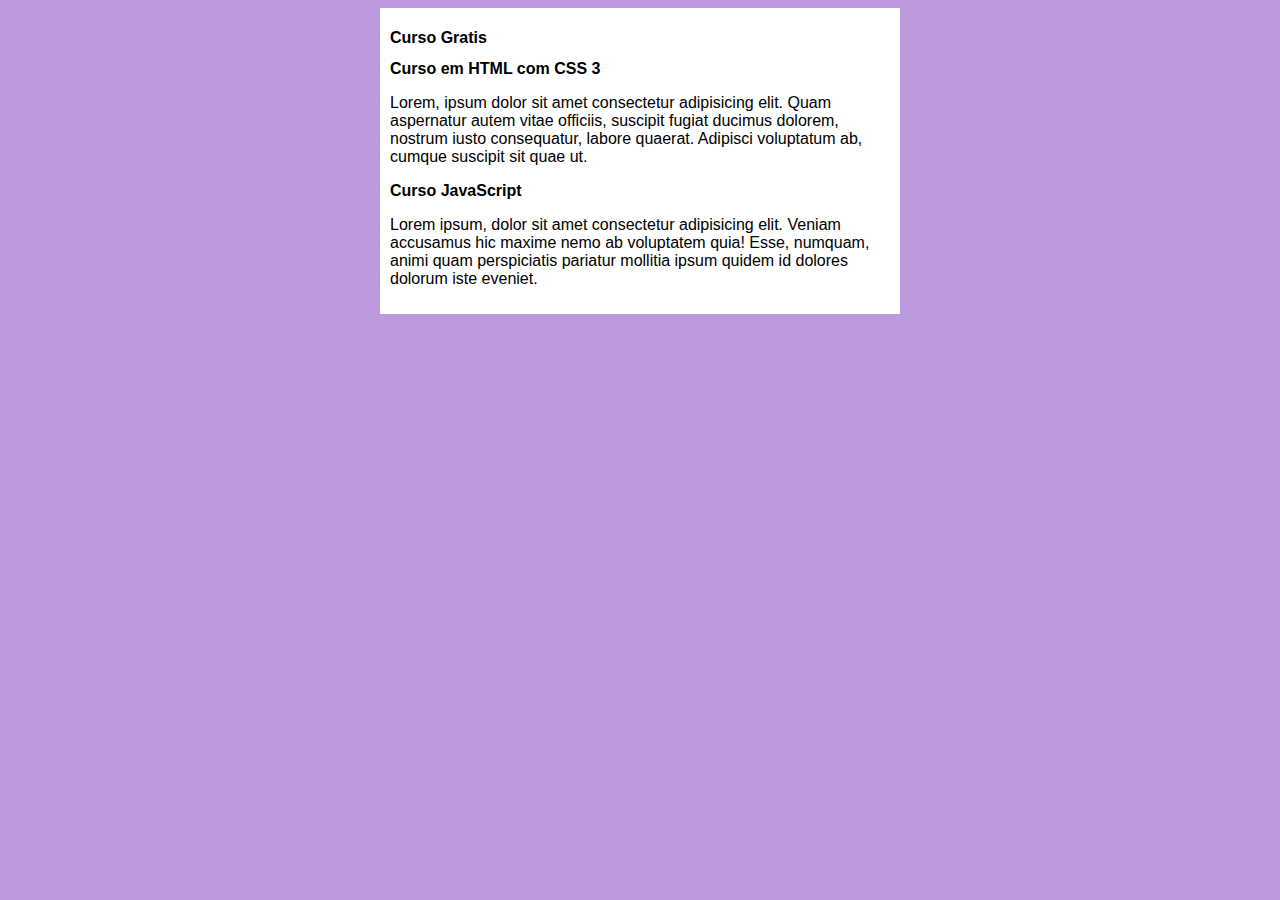
<file: MeusProjetos/HTML_CSS_JS/site-teste/index.html>
<!DOCTYPE html>
<html lang="pt-br">
<head>
    <meta charset="UTF-8">
    <meta name="viewport" content="width=device-width, initial-scale=1.0">
    <title>Curso em video</title>
    <link rel="stylesheet" href="estilos/style.css">
</head>
<body>
    <main>
        <header>
            <h1>Curso Gratis</h1>
        </header>
        <article>
            <h2>Curso em HTML com CSS 3</h2>
            <p>Lorem, ipsum dolor sit amet consectetur adipisicing elit. Quam aspernatur autem vitae officiis, suscipit fugiat ducimus dolorem, nostrum iusto consequatur, labore quaerat. Adipisci voluptatum ab, cumque suscipit sit quae ut. </p>
        </article>
        <article>
            <h2>Curso JavaScript</h2>
            <p>Lorem ipsum, dolor sit amet consectetur adipisicing elit. Veniam accusamus hic maxime nemo ab voluptatem quia! Esse, numquam, animi quam perspiciatis pariatur mollitia ipsum quidem id dolores dolorum iste eveniet.</p>

        </article>
    </main>
    
</body>
</html>
</file>
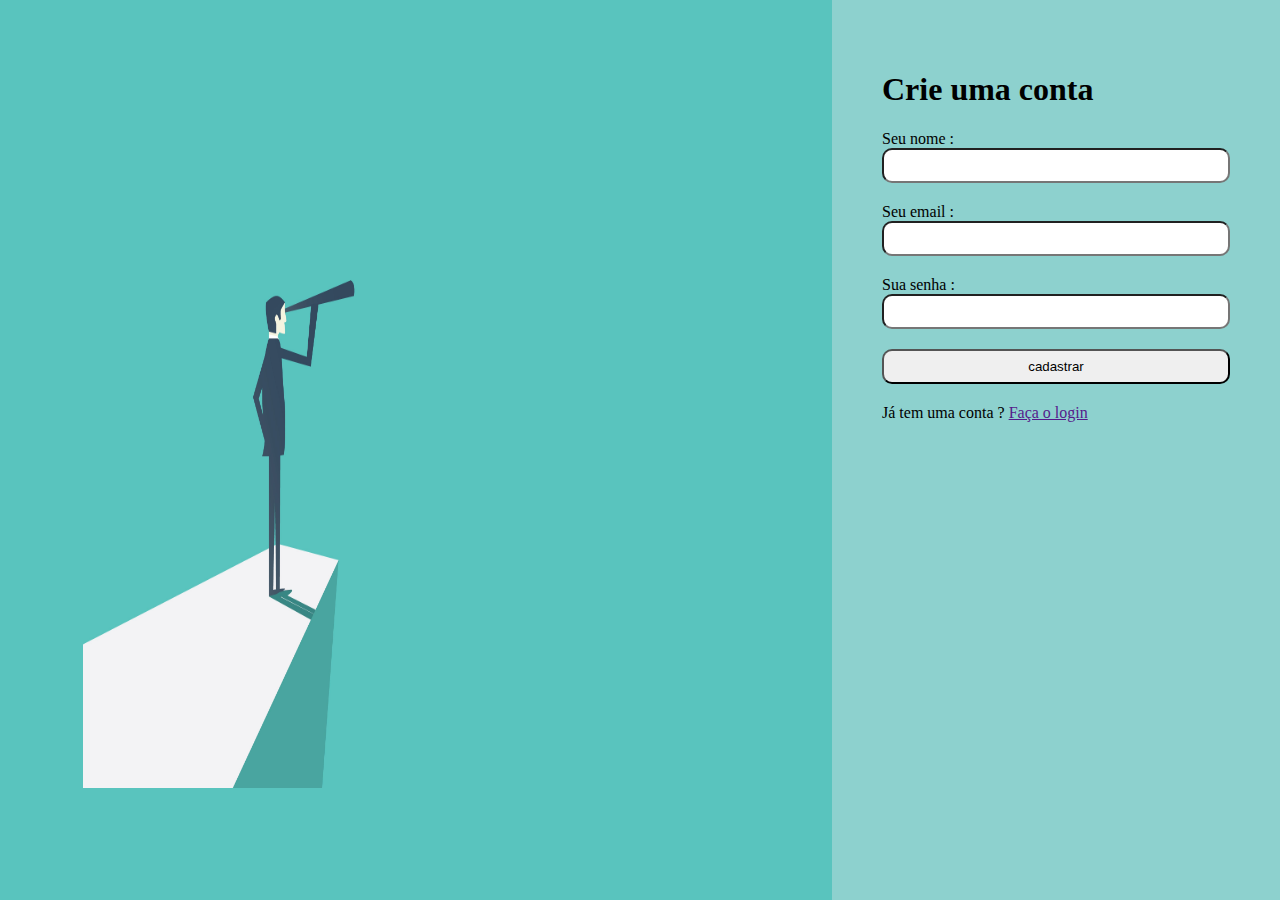
<file: MeusProjetos/HTML_CSS_JS/validador_formulario/index.html>
<!DOCTYPE html>
<html lang="pt-br">
<head>
    <meta charset="UTF-8">
    <meta name="viewport" content="width=device-width, initial-scale=1.0">
    <title>Validador de formulário</title>
    <link rel="stylesheet" href="style.css">
</head>
<body>
    <div class="tela">
        <div class="telaesquerda">
            <img src="./imagens/imgf.jpg" alt="">
        </div>
        <div class="teladireita">
            <h1>Crie uma conta</h1>
            <form action="/post" method="post" class="validar">
                <label for="">
                    Seu nome : 
                    <input type="text" name="nome" id="idnome" regras="obrigatorio|min=2"> <br>
                </label>
                <label for="">
                    Seu email : 
                    <input type="text" name="email" id="idemail" regras= "email" > <br>
                </label>

                <label for="">
                    Sua senha : 
                    <input type="password" name="senha" id="idsenha" regras="obrigatorio|min=4"> <br>
                </label>
                <label for="">
                    <input type="submit" value="cadastrar">
                </label>
            </form>
            <div>
                Já tem uma conta ? <a href="">Faça o login</a>
            </div>
        </div>
    </div>
    <script src="script.js"></script>
</body>
</html>
</file>
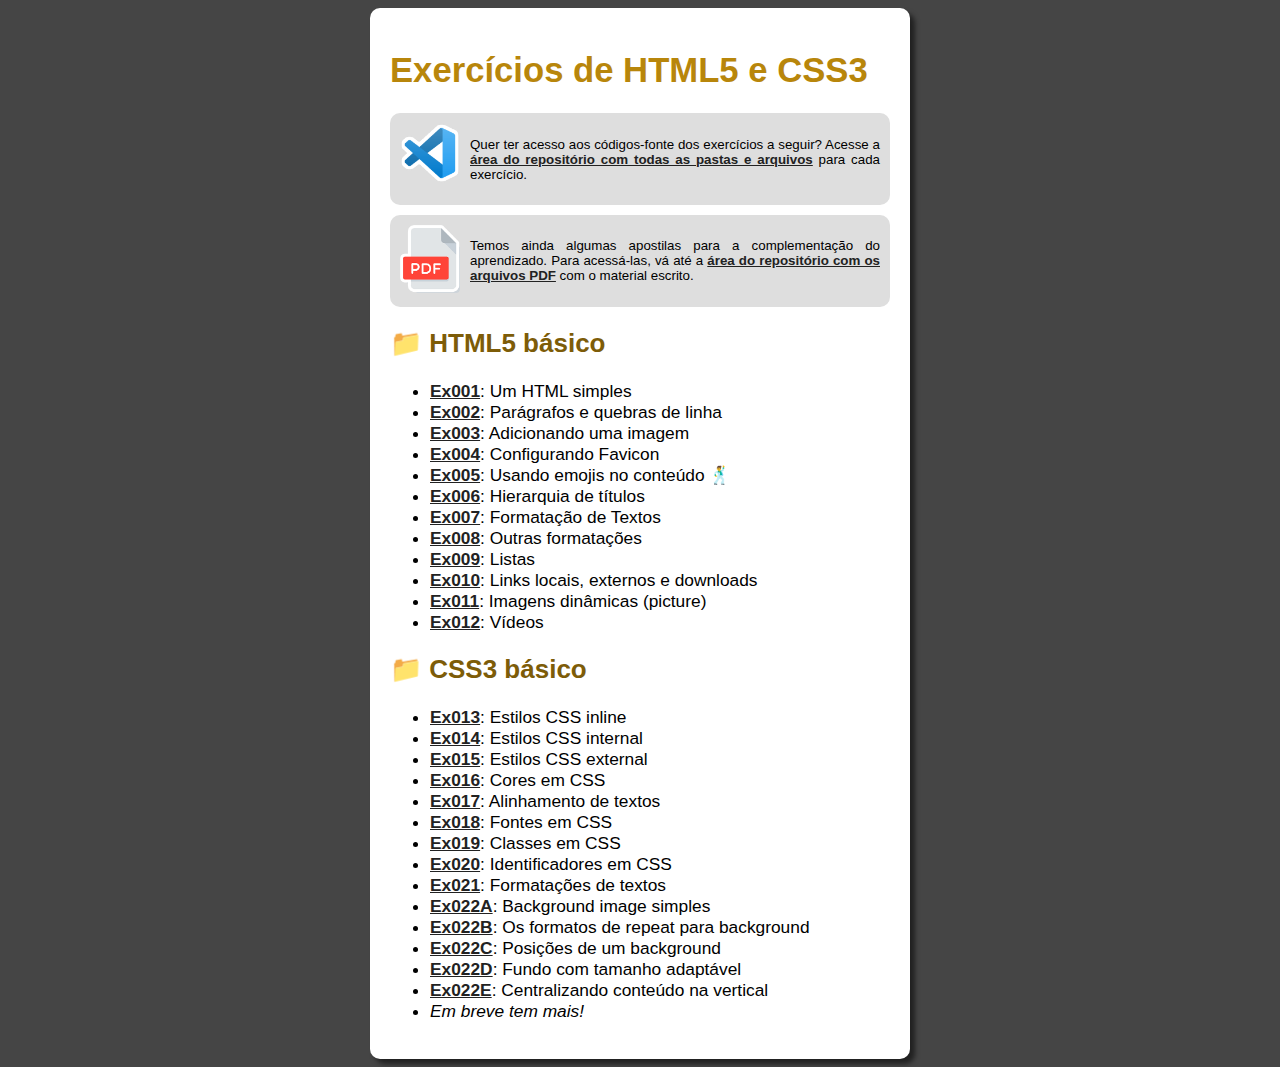
<file: OutrosProjetos/html-css/exercicios/index.html>
<!DOCTYPE html>
<html lang="pt-br">
<head>
    <meta charset="UTF-8">
    <meta name="viewport" content="width=device-width, initial-scale=1.0">
    <title>Exercícios de HTML5 e CSS3</title>
    <link rel="stylesheet" href="style.css">
</head>
<body>
    <main>
        <h1>Exercícios de HTML5 e CSS3</h1>
        <aside>
            <a href="https://github.com/gustavoguanabara/html-css/tree/master/exercicios" target="_blank"><img src="imagens/visual-studio-code.png" alt="Visual Studio Code"></a>
            <p>Quer ter acesso aos códigos-fonte dos exercícios a seguir? Acesse a <a href="https://github.com/gustavoguanabara/html-css/tree/master/exercicios" target="_blank">área do repositório com todas as pastas e arquivos</a> para cada exercício.</p>
        </aside>

        <aside>
            <a href="https://github.com/gustavoguanabara/html-css/tree/master/aulas-pdf" target="_blank"><img src="imagens/pdf-icon.png" alt="Material em PDF"></a>
            <p>Temos ainda algumas apostilas para a complementação do aprendizado. Para acessá-las, vá até a <a href="https://github.com/gustavoguanabara/html-css/tree/master/aulas-pdf" target="_blank">área do repositório com os arquivos PDF</a> com o material escrito.</p>
        </aside>
        <h2>&#x1F4C1; HTML5 básico</h2>
        <ul>
            <li><a href="ex001/index.html">Ex001</a>: Um HTML simples</li>
            <li><a href="ex002/index.html">Ex002</a>: Parágrafos e quebras de linha</li>
            <li><a href="ex003/index.html">Ex003</a>: Adicionando uma imagem</li>
            <li><a href="ex004/index.html">Ex004</a>: Configurando Favicon</li>
            <li><a href="ex005/index.html">Ex005</a>: Usando emojis no conteúdo &#x1F57A;</li>
            <li><a href="ex006/index.html">Ex006</a>: Hierarquia de títulos</li>
            <li><a href="ex007/index.html">Ex007</a>: Formatação de Textos</li>
            <li><a href="ex008/index.html">Ex008</a>: Outras formatações</li>
            <li><a href="ex009/index.html">Ex009</a>: Listas</li>
            <li><a href="ex010/index.html">Ex010</a>: Links locais, externos e downloads</li>
            <li><a href="ex011/index.html">Ex011</a>: Imagens dinâmicas (picture)</li>
            <li><a href="ex012/index.html">Ex012</a>: Vídeos</li>
        </ul>
        <h2>&#x1F4C1; CSS3 básico</h2>
        <ul>
            <li><a href="ex013/index.html">Ex013</a>: Estilos CSS inline</li>
            <li><a href="ex014/index.html">Ex014</a>: Estilos CSS internal</li>
            <li><a href="ex015/index.html">Ex015</a>: Estilos CSS external</li>
            <li><a href="ex016/index.html">Ex016</a>: Cores em CSS</li>
            <li><a href="ex017/index.html">Ex017</a>: Alinhamento de textos</li>
            <li><a href="ex018/index.html">Ex018</a>: Fontes em CSS</li>
            <li><a href="ex019/index.html">Ex019</a>: Classes em CSS</li>
            <li><a href="ex020/index.html">Ex020</a>: Identificadores em CSS</li>
            <li><a href="ex021/index.html">Ex021</a>: Formatações de textos</li>
            <li><a href="ex022/fundo001.html">Ex022A</a>: Background image simples</li>
            <li><a href="ex022/fundo002.html">Ex022B</a>: Os formatos de repeat para background</li>
            <li><a href="ex022/fundo003.html">Ex022C</a>: Posições de um background</li>
            <li><a href="ex022/fundo004.html">Ex022D</a>: Fundo com tamanho adaptável</li>
            <li><a href="ex022/fundo005.html">Ex022E</a>: Centralizando conteúdo na vertical</li>
            
            <li><em>Em breve tem mais!</em></li>
        </ul>
    </main>
</body>
</html>
</file>
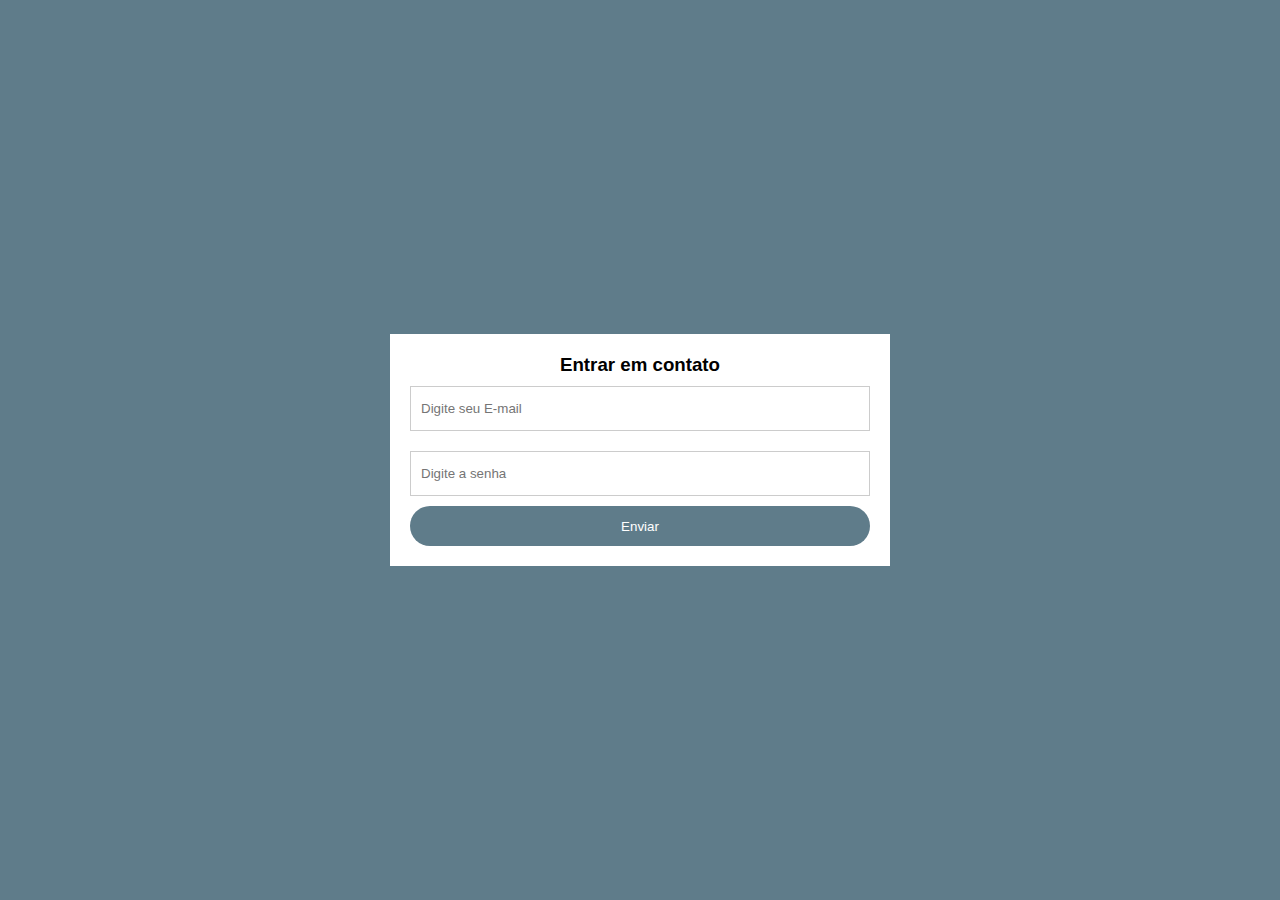
<file: MeusProjetos/HTML_CSS_JS/exemplo_CSS/formulario/index.html>
<!DOCTYPE html>
<html lang="pt-br">
<head>
    <meta charset="UTF-8">
    <meta name="viewport" content="width=device-width, initial-scale=1.0">
    <title>Formulario</title>
    <link rel="stylesheet" href="style.css">
</head>
<body>
    <form action="">
        <h3>Entrar em contato</h3>
        <input id="cemail" type="text" name="email" placeholder="Digite seu E-mail">
        <input id='cpass' type="password" name="senha" id="" placeholder="Digite a senha">
        <input type="submit" value="Enviar" name="acao">
    </form>
    <script>
        const email = document.getElementById('cemail')
        const pass = document.getElementById('cpass')

        email.addEventListener('focus', ()=>{
            email.style.borderColor = "#5f7C8A";
        });
        pass.addEventListener('focus' , ()=>{
            pass.style.borderColor = "#5f7C8A";
        });

        email.addEventListener('blur' , ()=>{
            email.style.borderColor = ''
        });

        pass.addEventListener('blur' , ()=>{
            pass.style.borderColor = ''
        });
    </script>
</body>
</html>
</file>
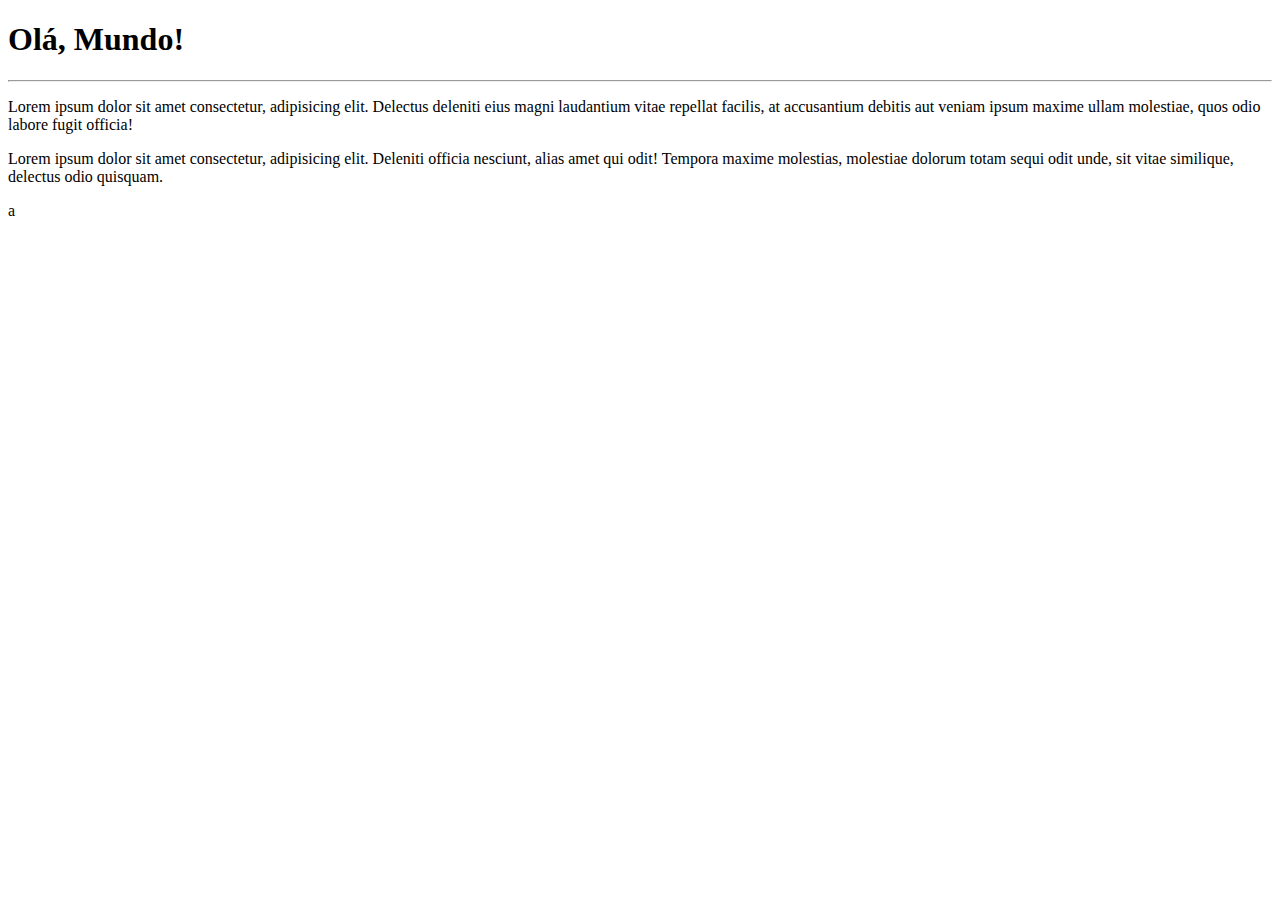
<file: MeusProjetos/HTML_CSS_JS/Ola-Mundo/Site_teste/index.html>
<!DOCTYPE html>
<html lang="pt-br">
<head>
    <meta charset="UTF-8">
    <meta name="viewport" content="width=device-width, initial-scale=1.0">
    <title>Testando Git e GitHub</title>
</head>
<body>
    <h1>Olá, Mundo!</h1>
    <hr>
    <p>Lorem ipsum dolor sit amet consectetur, adipisicing elit. Delectus deleniti eius magni laudantium vitae repellat facilis, at accusantium debitis aut veniam ipsum maxime ullam molestiae, quos odio labore fugit officia!</p>
    <p>Lorem ipsum dolor sit amet consectetur, adipisicing elit. Deleniti officia nesciunt, alias amet qui odit! Tempora maxime molestias, molestiae dolorum totam sequi odit unde, sit vitae similique, delectus odio quisquam.</p>
    <p>a</p>
</body>
</html>
</file>
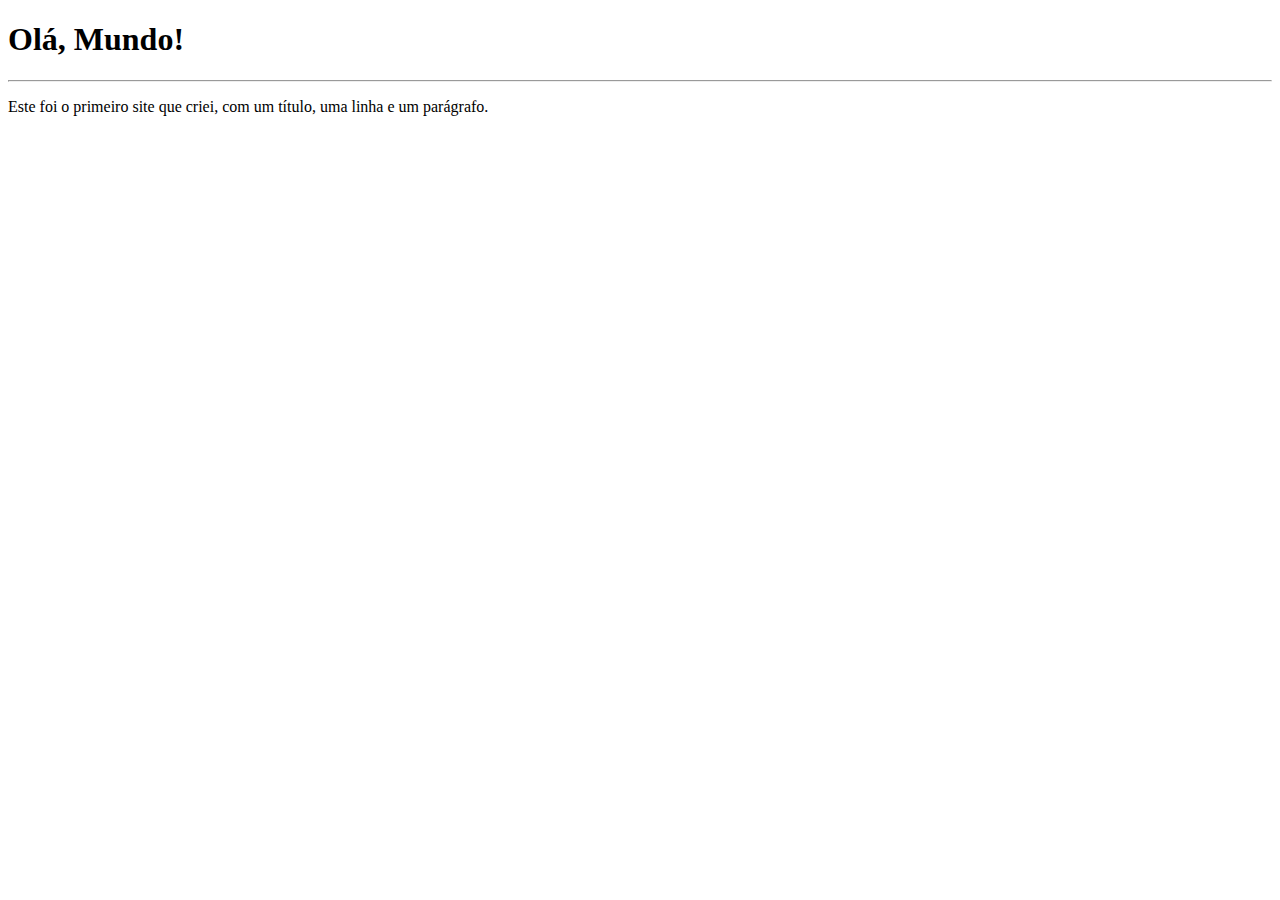
<file: OutrosProjetos/html-css/exercicios/ex001/index.html>
<!--
    ## IMPORTANTE ##
    Você tem todo o direito de usar esse material 
    para seu próprio aprendizado. Professores também 
    podem ter acesso a todo o conteúdo e usá-los com 
    seus alunos. Porém todos os que usarem esse 
    material - seja para qual for a finalidade - deverão 
    manter a referência ao material original, disponível 
    em https://github.com/gustavoguanabara/html-css. Este 
    material não poderá ser utilizado em nenhuma hipótese 
    para ser replicada - integral ou parcialmente - 
    por autores/editoras/instituições para criar livros 
    ou apostilas, com finalidades de obter ganho financeiro 
    com ele.
-->

<!DOCTYPE html>
<!-- Vamos criar uma página simples em HTML -->
<html lang="pt-br">
<head>
    <meta charset="UTF-8">
    <meta name="viewport" content="width=device-width, initial-scale=1.0">
    <title>Primeiro site</title>
</head>
<body>
        <h1>Olá, Mundo!</h1>
        <hr>
        <p>Este foi o primeiro site que criei, com um título, uma linha e um parágrafo.</p>
</body>
</html>
</file>
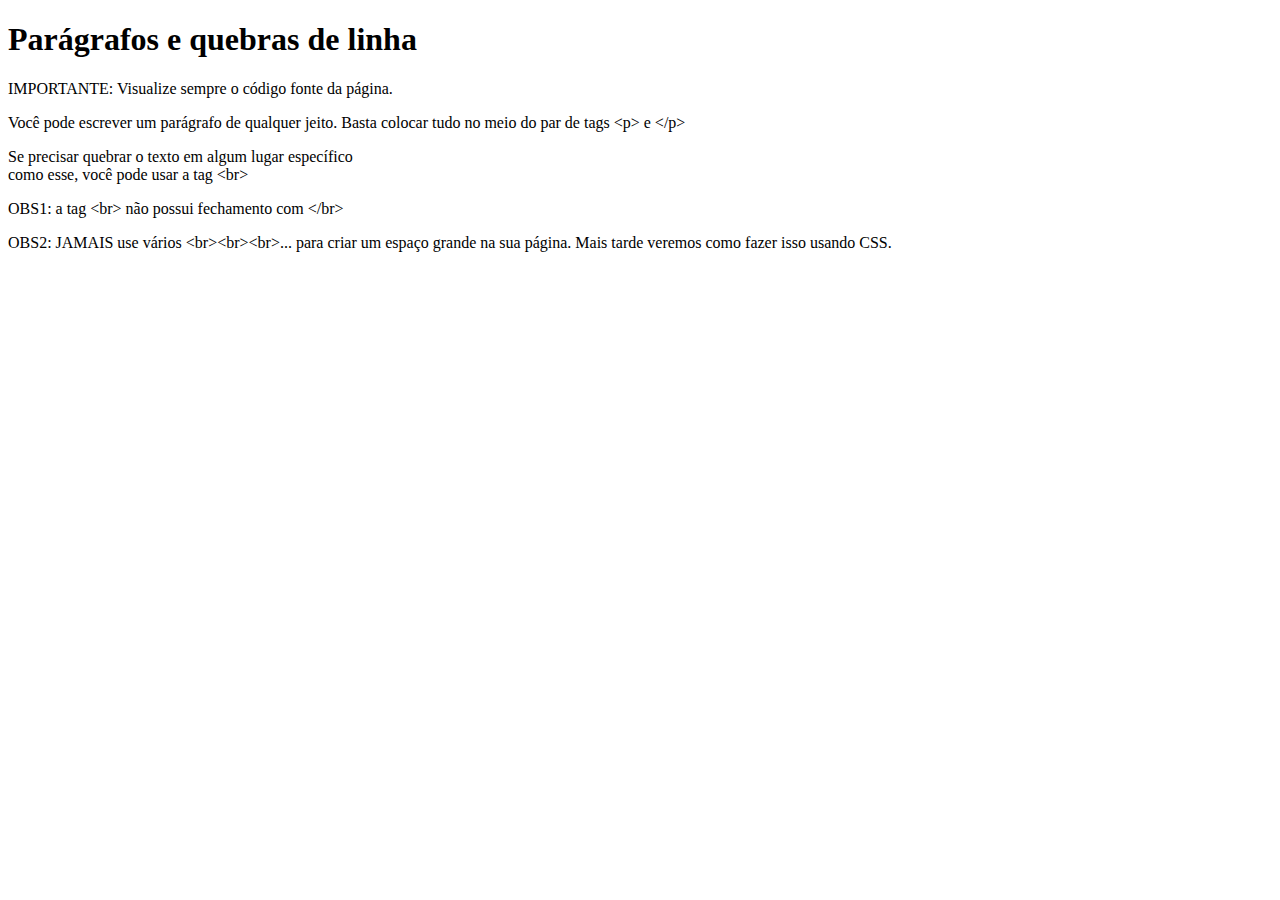
<file: OutrosProjetos/html-css/exercicios/ex002/index.html>
<!--
    ## IMPORTANTE ##
    Você tem todo o direito de usar esse material 
    para seu próprio aprendizado. Professores também 
    podem ter acesso a todo o conteúdo e usá-los com 
    seus alunos. Porém todos os que usarem esse 
    material - seja para qual for a finalidade - deverão 
    manter a referência ao material original, disponível 
    em https://github.com/gustavoguanabara/html-css. Este 
    material não poderá ser utilizado em nenhuma hipótese 
    para ser replicada - integral ou parcialmente - 
    por autores/editoras/instituições para criar livros 
    ou apostilas, com finalidades de obter ganho financeiro 
    com ele.
-->

<!DOCTYPE html>
<!-- Trabalhando com parágrafos -->
<html lang="pt-br">
<head>
    <meta charset="UTF-8">
    <meta name="viewport" content="width=device-width, initial-scale=1.0">
    <title>Parágrafos</title>
</head>
<body>
    <h1>Parágrafos e quebras de linha</h1>
    <p>IMPORTANTE: Visualize sempre o código fonte da página.</p>
    
    <!-- CUIDADO! Não importa o jeito que você escreva seu conteúdo. O que vale são as marcas do HTML -->

    <p>Você pode
        escrever um
        parágrafo
        de qualquer jeito.
        Basta colocar tudo 
        no meio do par de tags &lt;p&gt; e &lt;/p&gt;
    </p>

    <p>Se precisar quebrar
        o texto em algum lugar 
        específico <br> como esse, 
        você pode usar a tag &lt;br&gt;
    </p>

    <p>OBS1: a tag &lt;br&gt; não possui fechamento com &lt;/br&gt;</p>
    <p>OBS2: JAMAIS use vários &lt;br&gt;&lt;br&gt;&lt;br&gt;... para criar um espaço grande na sua página. Mais tarde veremos como fazer isso usando CSS.</p>
</body>
</html>
</file>
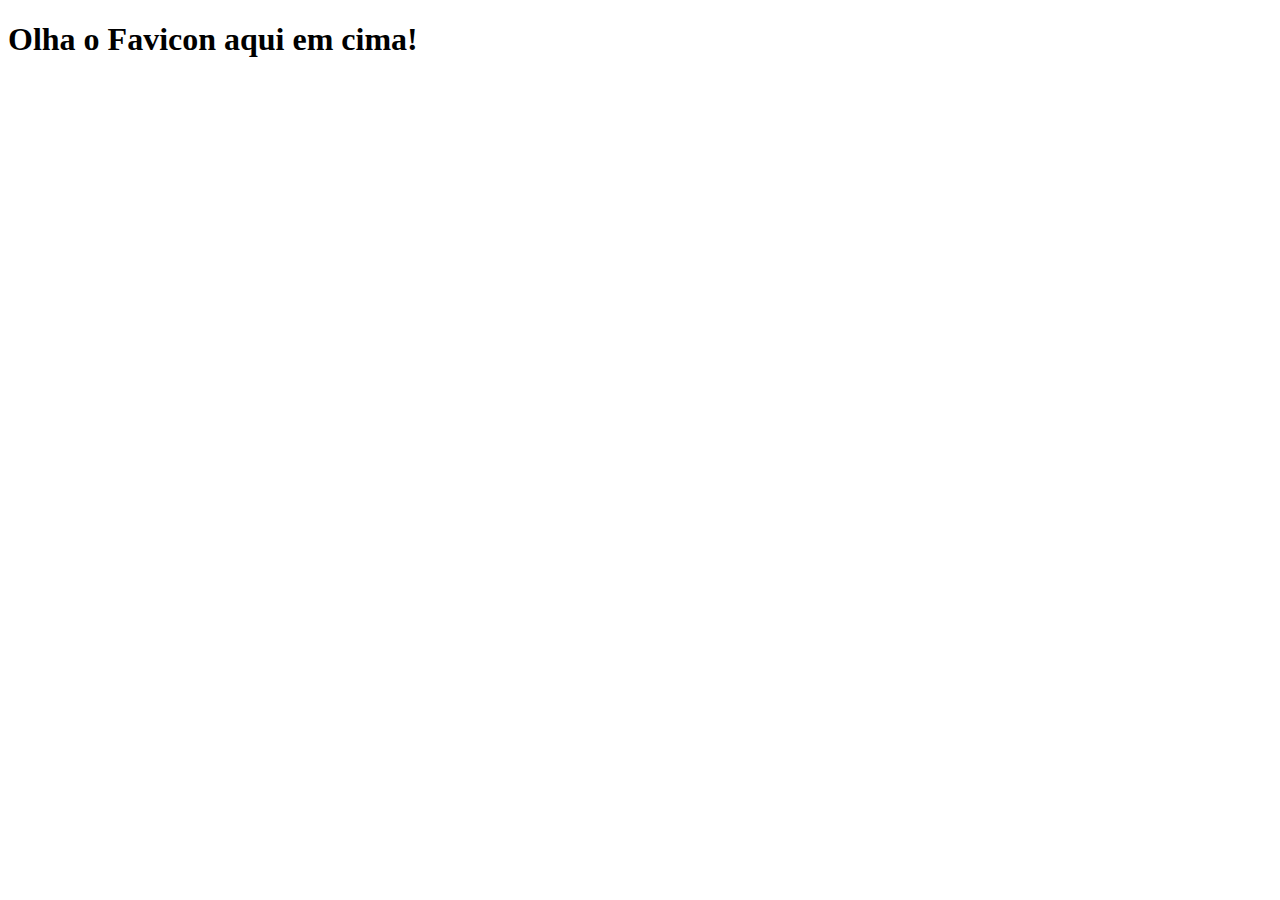
<file: OutrosProjetos/html-css/exercicios/ex004/index.html>
<!--
    ## IMPORTANTE ##
    Você tem todo o direito de usar esse material 
    para seu próprio aprendizado. Professores também 
    podem ter acesso a todo o conteúdo e usá-los com 
    seus alunos. Porém todos os que usarem esse 
    material - seja para qual for a finalidade - deverão 
    manter a referência ao material original, disponível 
    em https://github.com/gustavoguanabara/html-css. Este 
    material não poderá ser utilizado em nenhuma hipótese 
    para ser replicada - integral ou parcialmente - 
    por autores/editoras/instituições para criar livros 
    ou apostilas, com finalidades de obter ganho financeiro 
    com ele.
-->

<!DOCTYPE html>
<!-- Vamos aprender a modificar o FAVICON do nosso site, aquele pequeno ícone que fica ao lado do título da página e que também será usado quando o seu visitante transformar seu site em um "Favorito" -->
<html lang="pt-br">
<head>
    <meta charset="UTF-8">
    <meta name="viewport" content="width=device-width, initial-scale=1.0">

    <!-- A linha a seguir é usada para inserir um favicon. Você pode criar seu próprio favicon em https://favicon.io/ ou baixar um ícone pronto em http://www.iconarchive.com/ -->

    <link rel="shortcut icon" href="favicon.ico" type="image/x-icon">

    <title>Ícone de Favoritos</title>
</head>
<body>
    <h1>Olha o Favicon aqui em cima!</h1>
</body>
</html>
</file>
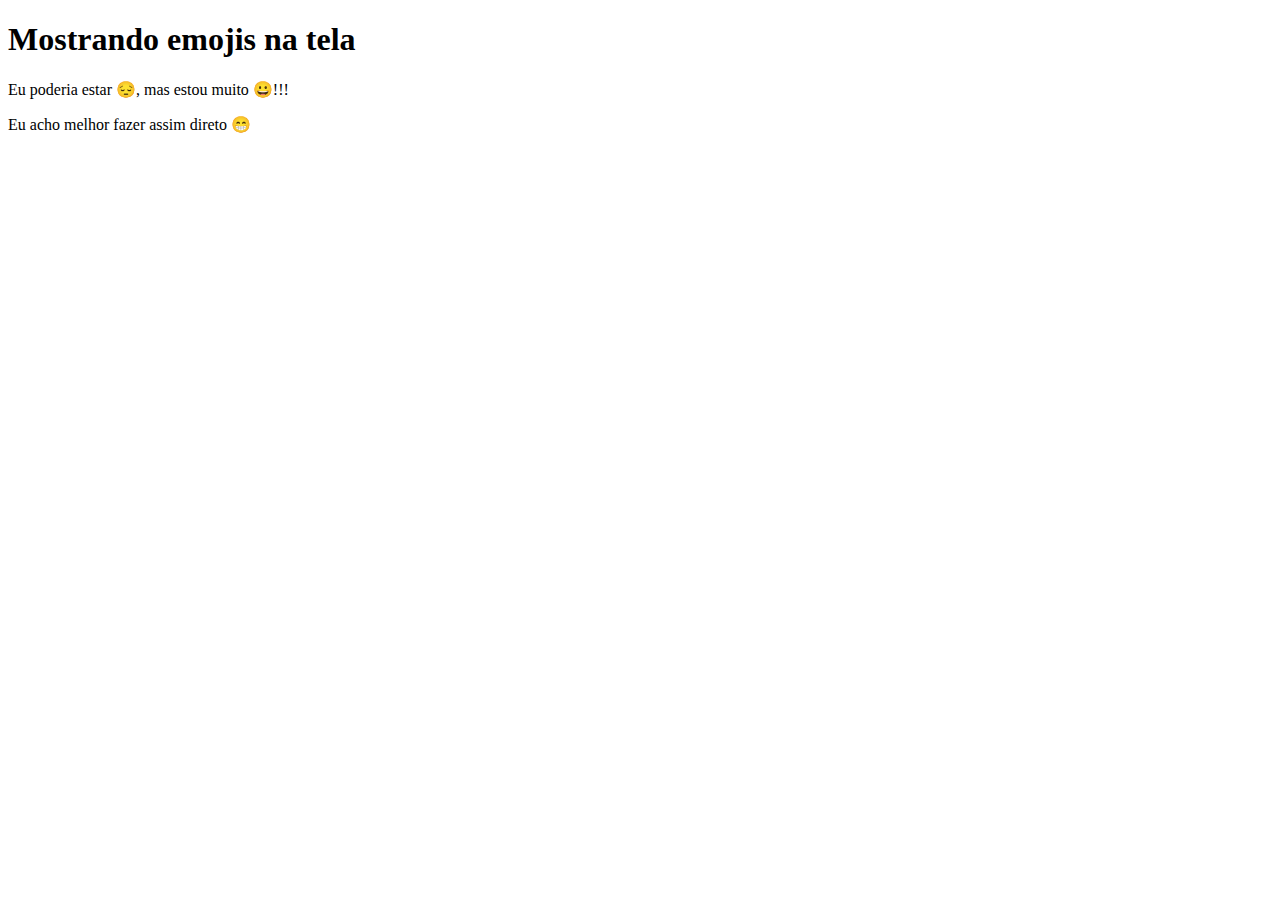
<file: OutrosProjetos/html-css/exercicios/ex005/index.html>
<!--
    ## IMPORTANTE ##
    Você tem todo o direito de usar esse material 
    para seu próprio aprendizado. Professores também 
    podem ter acesso a todo o conteúdo e usá-los com 
    seus alunos. Porém todos os que usarem esse 
    material - seja para qual for a finalidade - deverão 
    manter a referência ao material original, disponível 
    em https://github.com/gustavoguanabara/html-css. Este 
    material não poderá ser utilizado em nenhuma hipótese 
    para ser replicada - integral ou parcialmente - 
    por autores/editoras/instituições para criar livros 
    ou apostilas, com finalidades de obter ganho financeiro 
    com ele.
-->

<!DOCTYPE html>
<!-- Mostrando emojis na tela -->
<html lang="pt-br">
<head>
    <meta charset="UTF-8">
    <meta name="viewport" content="width=device-width, initial-scale=1.0">
    <title>Usando emojis</title>
</head>
<body>
    <h1>Mostrando emojis na tela</h1>
    <p>Eu poderia estar &#x1f614, mas estou muito &#x1f600!!!</p>
    <p>Eu acho melhor fazer assim direto 😁</p>
    <!-- Para pegar esses códigos, vá até o site https://emojipedia.org/, escolha um emoji e procure o código "Codepoints" do emoji. Um código U+1F614 vai virar &#x1F614 no HTML -->
</body>
</html>
</file>
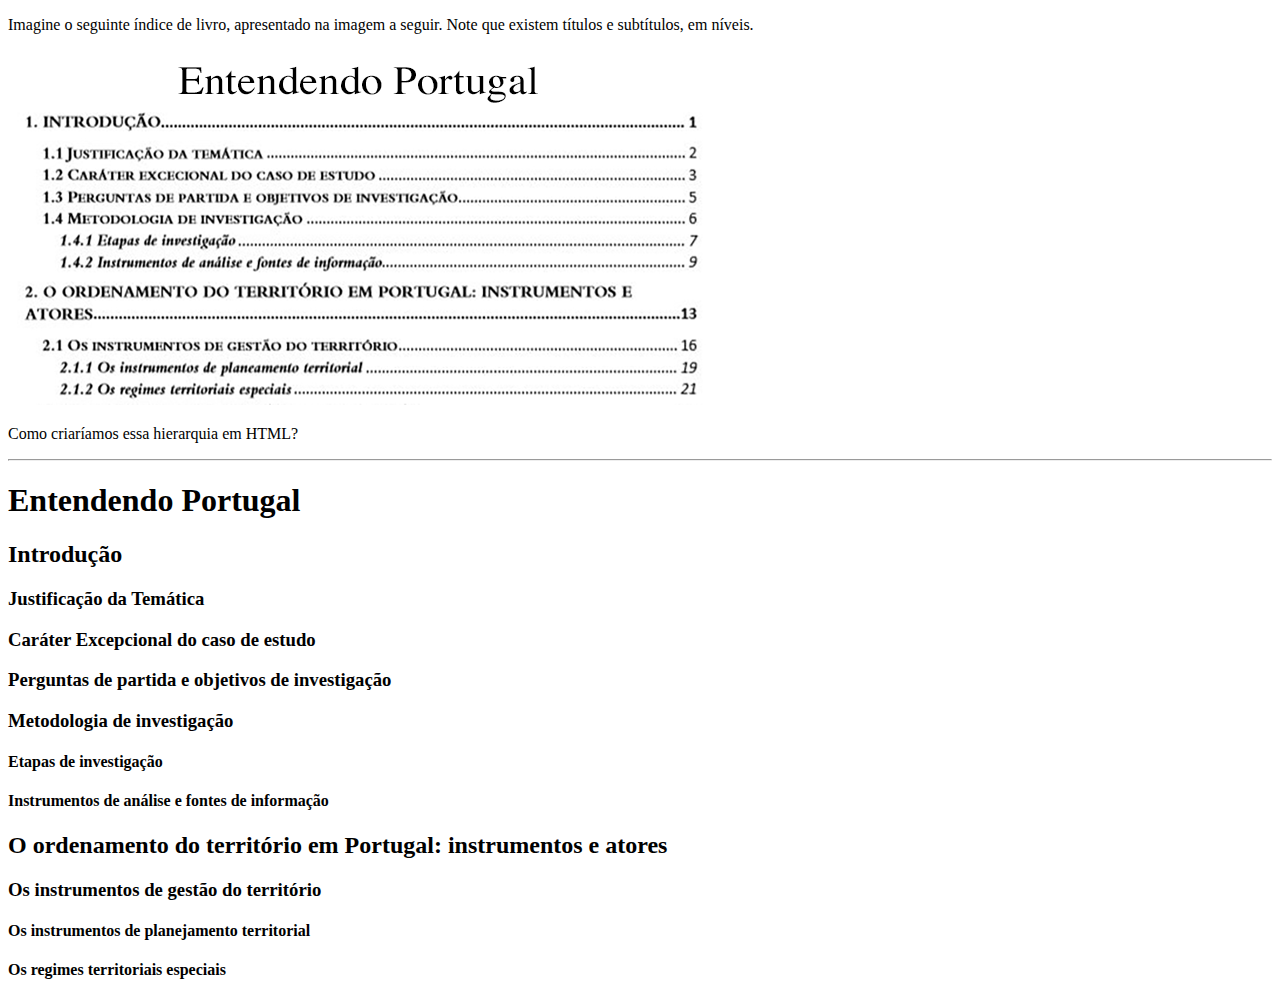
<file: OutrosProjetos/html-css/exercicios/ex006/index.html>
<!--
    ## IMPORTANTE ##
    Você tem todo o direito de usar esse material 
    para seu próprio aprendizado. Professores também 
    podem ter acesso a todo o conteúdo e usá-los com 
    seus alunos. Porém todos os que usarem esse 
    material - seja para qual for a finalidade - deverão 
    manter a referência ao material original, disponível 
    em https://github.com/gustavoguanabara/html-css. Este 
    material não poderá ser utilizado em nenhuma hipótese 
    para ser replicada - integral ou parcialmente - 
    por autores/editoras/instituições para criar livros 
    ou apostilas, com finalidades de obter ganho financeiro 
    com ele.
-->

<!DOCTYPE html>
<!-- Hierarquia de títulos -->
<html lang="pt-br">
<head>
    <meta charset="UTF-8">
    <meta name="viewport" content="width=device-width, initial-scale=1.0">
    <title>Títulos em HTML</title>
</head>
<body>
    <p>Imagine o seguinte índice de livro, apresentado na imagem a seguir. Note que existem títulos e subtítulos, em níveis. </p>
    <img src="indice-livro.png" alt="índice do livro">
    <p>Como criaríamos essa hierarquia em HTML?</p>
    <hr>
    <!-- Compare a estrutura hierárquica da imagem com os títulos de <h1> <h2> <h3> <h4> <h5> e <h6>. Não existe nenhum nível acima de <h6> -->
    <h1>Entendendo Portugal</h1>
    <h2>Introdução</h2>
    <h3>Justificação da Temática</h3>
    <h3>Caráter Excepcional do caso de estudo</h3>
    <h3>Perguntas de partida e objetivos de investigação</h3>
    <h3>Metodologia de investigação</h3>
    <h4>Etapas de investigação</h4>
    <h4>Instrumentos de análise e fontes de informação</h4>
    <h2>O ordenamento do território em Portugal: instrumentos e atores</h2>
    <h3>Os instrumentos de gestão do território</h3>
    <h4>Os instrumentos de planejamento territorial</h4>
    <h4>Os regimes territoriais especiais</h4>
</body>
</html>
</file>
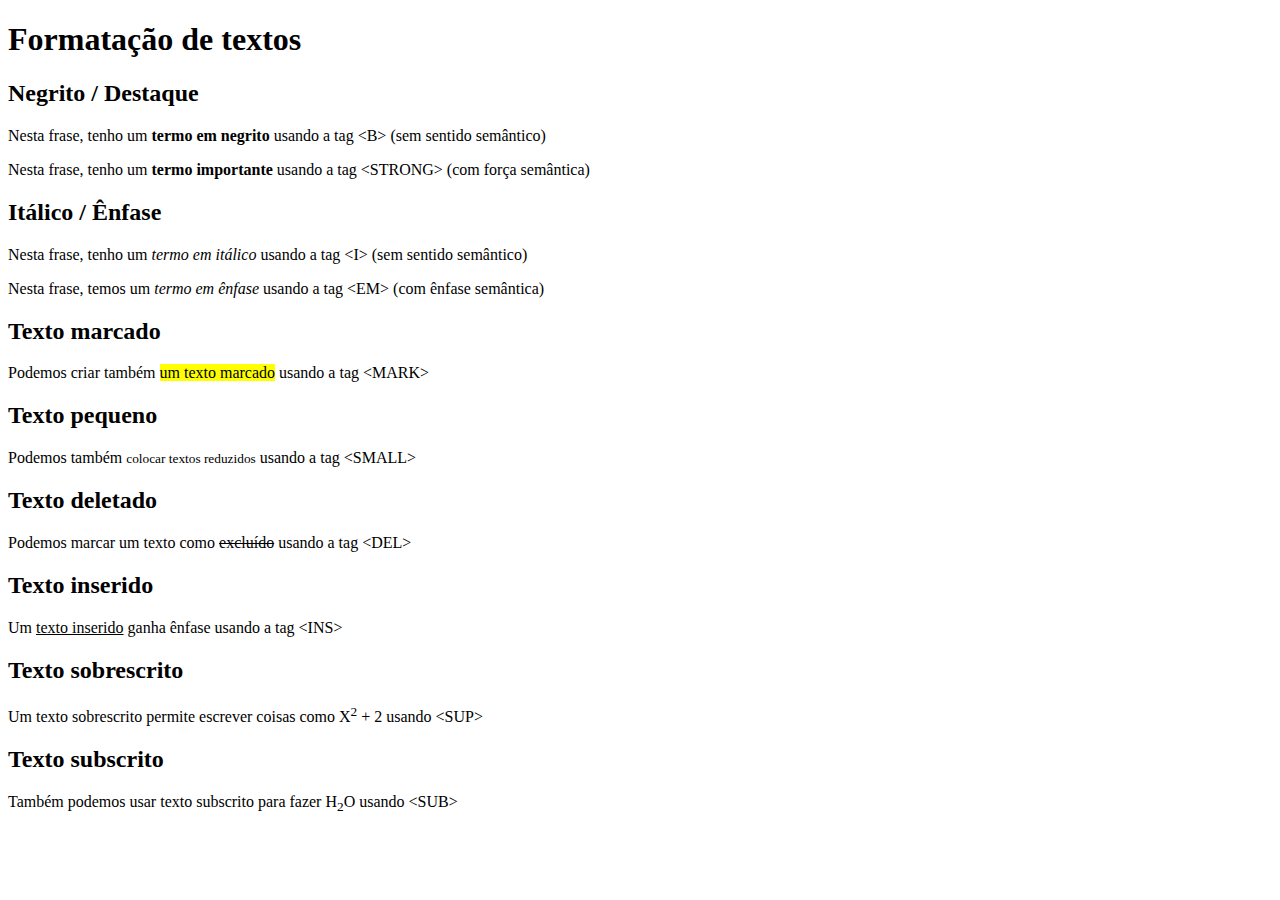
<file: OutrosProjetos/html-css/exercicios/ex007/index.html>
<!--
    ## IMPORTANTE ##
    Você tem todo o direito de usar esse material 
    para seu próprio aprendizado. Professores também 
    podem ter acesso a todo o conteúdo e usá-los com 
    seus alunos. Porém todos os que usarem esse 
    material - seja para qual for a finalidade - deverão 
    manter a referência ao material original, disponível 
    em https://github.com/gustavoguanabara/html-css. Este 
    material não poderá ser utilizado em nenhuma hipótese 
    para ser replicada - integral ou parcialmente - 
    por autores/editoras/instituições para criar livros 
    ou apostilas, com finalidades de obter ganho financeiro 
    com ele.
-->

<!DOCTYPE html>
<html lang="pt-br">
<head>
    <meta charset="UTF-8">
    <meta name="viewport" content="width=device-width, initial-scale=1.0">
    <title>Formatação de Textos</title>
</head>
<body>
    <h1>Formatação de textos</h1>
    <h2>Negrito / Destaque</h2>
    <p>Nesta frase, tenho um <b>termo em negrito</b> usando a tag &lt;B&gt; (sem sentido semântico)</p>
    <p>Nesta frase, tenho um <strong>termo importante</strong> usando a tag &lt;STRONG&gt; (com força semântica)</p>
    <h2>Itálico / Ênfase</h2>
    <p>Nesta frase, tenho um <i>termo em itálico</i> usando a tag &lt;I&gt; (sem sentido semântico)</p>
    <p>Nesta frase, temos um <em>termo em ênfase</em> usando a tag &lt;EM&gt; (com ênfase semântica)</p>
    <h2>Texto marcado</h2>
    <p>Podemos criar também <mark>um texto marcado</mark> usando a tag &lt;MARK&gt; </p>
    <h2>Texto pequeno</h2>
    <p>Podemos também <small>colocar textos reduzidos</small> usando a tag &lt;SMALL&gt;</p>
    <h2>Texto deletado</h2>
    <p>Podemos marcar um texto como <del>excluído</del> usando a tag &lt;DEL&gt;</p>
    <h2>Texto inserido</h2>
    <p>Um <ins>texto inserido</ins> ganha ênfase usando a tag &lt;INS&gt;</p>
    <h2>Texto sobrescrito</h2>
    <p>Um texto sobrescrito permite escrever coisas como X<sup>2</sup> + 2 usando &lt;SUP&gt;</p>
    <h2>Texto subscrito</h2>
    <p>Também podemos usar texto subscrito para fazer H<sub>2</sub>O usando &lt;SUB&gt;</p>
</body>
</html>
</file>
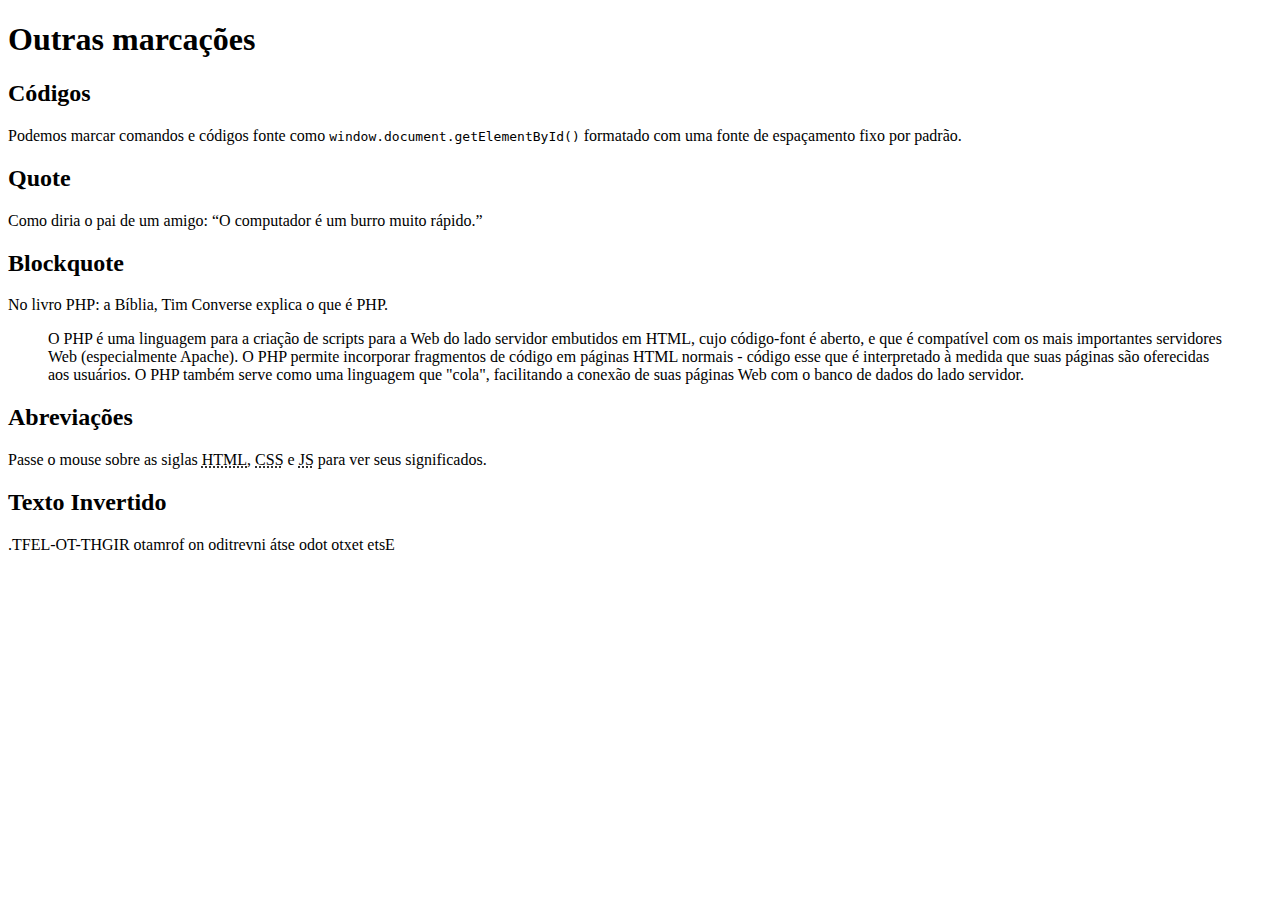
<file: OutrosProjetos/html-css/exercicios/ex008/index.html>
<!--
    ## IMPORTANTE ##
    Você tem todo o direito de usar esse material 
    para seu próprio aprendizado. Professores também 
    podem ter acesso a todo o conteúdo e usá-los com 
    seus alunos. Porém todos os que usarem esse 
    material - seja para qual for a finalidade - deverão 
    manter a referência ao material original, disponível 
    em https://github.com/gustavoguanabara/html-css. Este 
    material não poderá ser utilizado em nenhuma hipótese 
    para ser replicada - integral ou parcialmente - 
    por autores/editoras/instituições para criar livros 
    ou apostilas, com finalidades de obter ganho financeiro 
    com ele.
-->

<!DOCTYPE html>
<html lang="pt-br">
<head>
    <meta charset="UTF-8">
    <meta name="viewport" content="width=device-width, initial-scale=1.0">
    <title>Outras formatações</title>
</head>
<body>
    <h1>Outras marcações</h1>
    <h2>Códigos</h2>
    <p>Podemos marcar comandos e códigos fonte como <code>window.document.getElementById()</code> formatado com uma fonte de espaçamento fixo por padrão.</p>
    <h2>Quote</h2>
    <p>Como diria o pai de um amigo: <q>O computador é um burro muito rápido.</q></p>
    <h2>Blockquote</h2>
    <p>No livro PHP: a Bíblia, Tim Converse explica o que é PHP.</p>
    <blockquote cite="https://www.martinsfontespaulista.com.br/php-a-biblia-53304.aspx/p">O PHP é uma linguagem para a criação de scripts para a Web do lado servidor embutidos em HTML, cujo código-font é aberto, e que é compatível com os mais importantes servidores Web (especialmente Apache). O PHP permite incorporar fragmentos de código em páginas HTML normais - código esse que é interpretado à medida que suas páginas são oferecidas aos usuários. O PHP também serve como uma linguagem que "cola", facilitando a conexão de suas páginas Web com o banco de dados do lado servidor.</blockquote>
    <h2>Abreviações</h2>
    <p>Passe o mouse sobre as siglas <abbr title="Hyper Text Markup Language">HTML</abbr>, <abbr title="Cascading Style Sheets">CSS</abbr> e <abbr title="JavaScript">JS</abbr> para ver seus significados.</p>
    <h2>Texto Invertido</h2>
    <bdo dir="rtl">Este texto todo está invertido no formato RIGHT-TO-LEFT.</bdo>
</body>
</html>
</file>
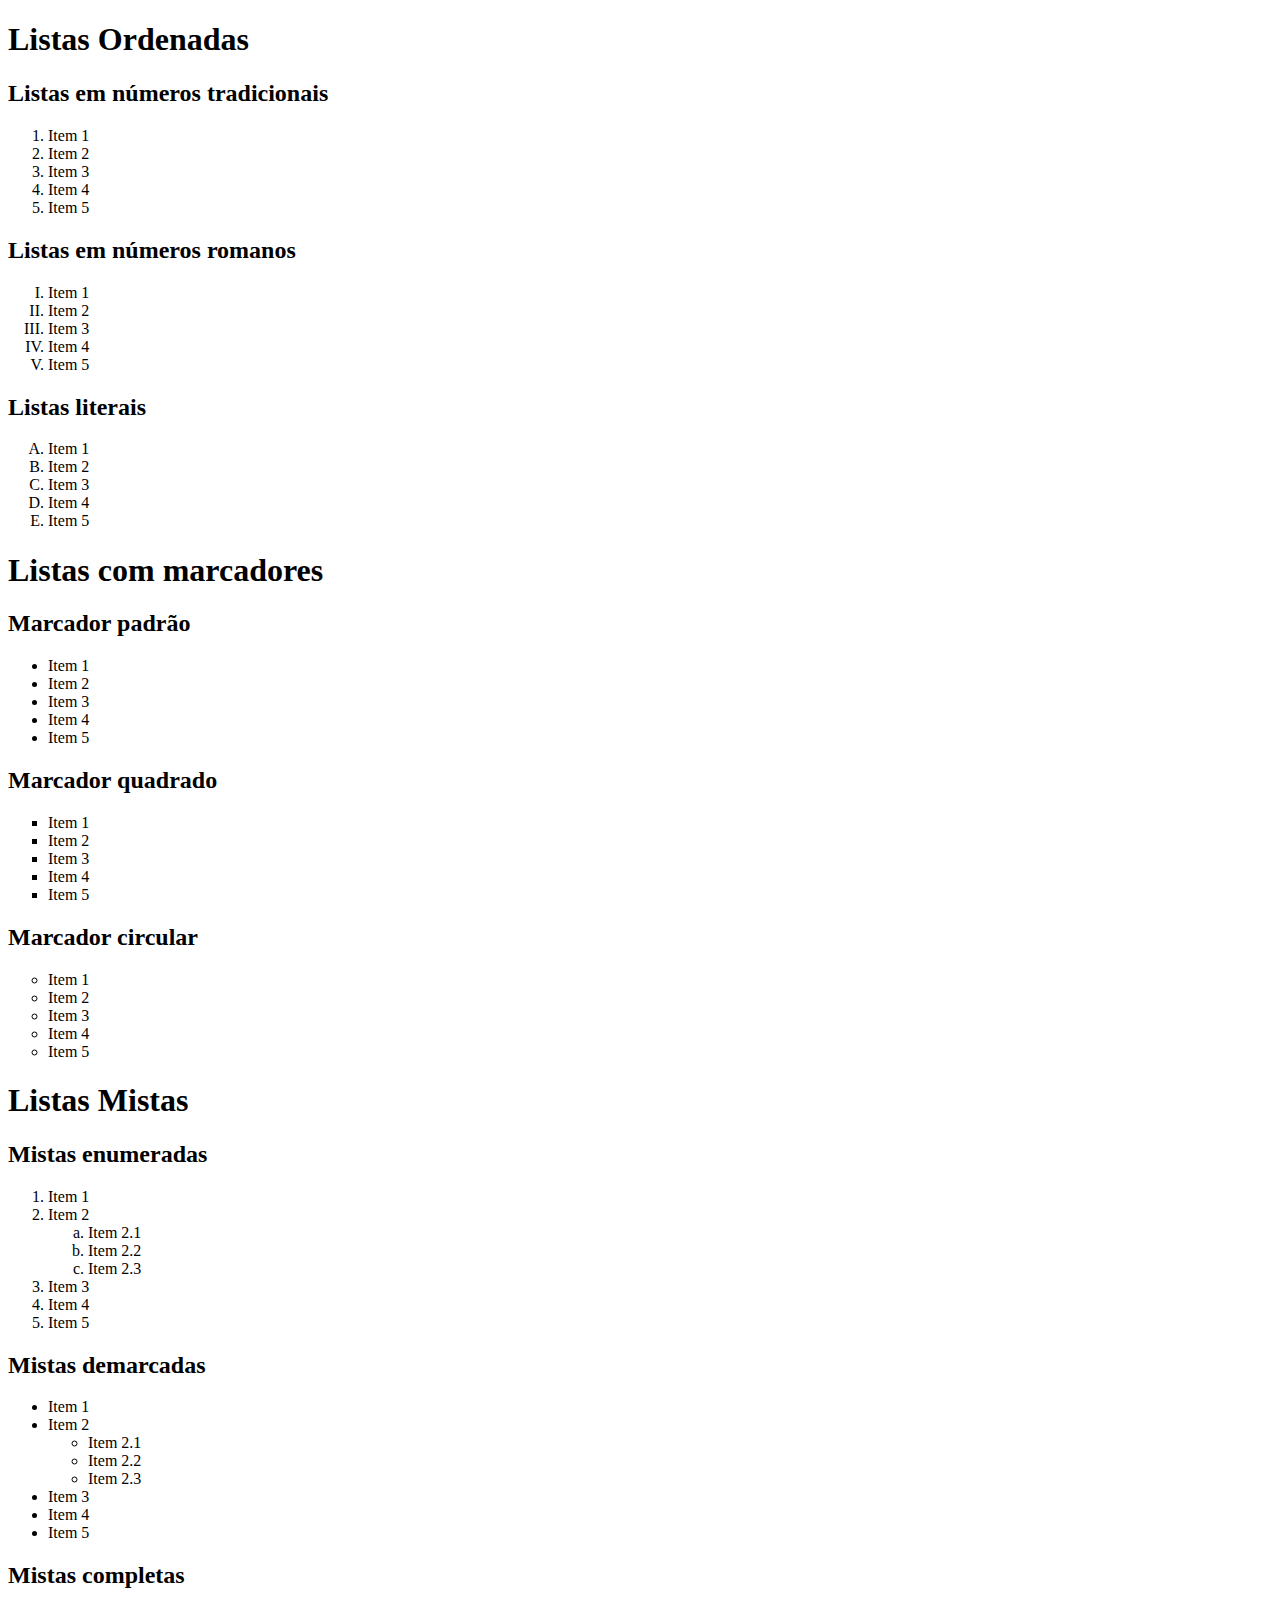
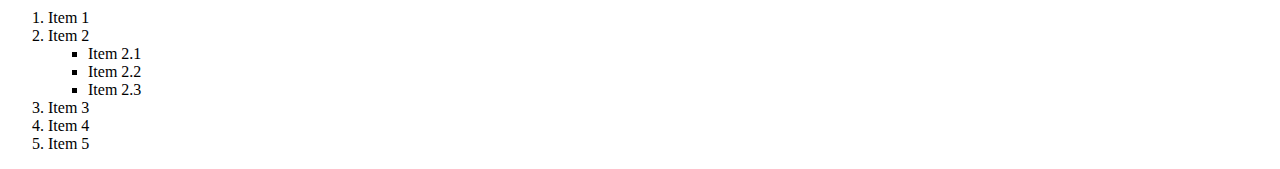
<file: OutrosProjetos/html-css/exercicios/ex009/index.html>
<!--
    ## IMPORTANTE ##
    Você tem todo o direito de usar esse material 
    para seu próprio aprendizado. Professores também 
    podem ter acesso a todo o conteúdo e usá-los com 
    seus alunos. Porém todos os que usarem esse 
    material - seja para qual for a finalidade - deverão 
    manter a referência ao material original, disponível 
    em https://github.com/gustavoguanabara/html-css. Este 
    material não poderá ser utilizado em nenhuma hipótese 
    para ser replicada - integral ou parcialmente - 
    por autores/editoras/instituições para criar livros 
    ou apostilas, com finalidades de obter ganho financeiro 
    com ele.
-->

<!DOCTYPE html>
<!-- Criar listas numeradas em HTML -->
<html lang="pt-br">
<head>
    <meta charset="UTF-8">
    <meta name="viewport" content="width=device-width, initial-scale=1.0">
    <title>Listas numeradas</title>
</head>
<body>
    <h1>Listas Ordenadas</h1>
    <h2>Listas em números tradicionais</h2>
    <ol>
        <li>Item 1</li>
        <li>Item 2</li>
        <li>Item 3</li>
        <li>Item 4</li>
        <li>Item 5</li>
    </ol>
    <h2>Listas em números romanos</h2>
    <ol type="I">
        <li>Item 1</li>
        <li>Item 2</li>
        <li>Item 3</li>
        <li>Item 4</li>
        <li>Item 5</li>
    </ol>
    <h2>Listas literais</h2>
    <ol type="A">
        <li>Item 1</li>
        <li>Item 2</li>
        <li>Item 3</li>
        <li>Item 4</li>
        <li>Item 5</li>
    </ol>
    <h1>Listas com marcadores</h1>
    <h2>Marcador padrão</h2>
    <ul>
        <li>Item 1</li>
        <li>Item 2</li>
        <li>Item 3</li>
        <li>Item 4</li>
        <li>Item 5</li>
    </ul>
    <h2>Marcador quadrado</h2>
    <ul type="square">
        <li>Item 1</li>
        <li>Item 2</li>
        <li>Item 3</li>
        <li>Item 4</li>
        <li>Item 5</li>
    </ul>
    <h2>Marcador circular</h2>
    <ul type="circle">
        <li>Item 1</li>
        <li>Item 2</li>
        <li>Item 3</li>
        <li>Item 4</li>
        <li>Item 5</li>
    </ul>
    <h1>Listas Mistas</h1>
    <h2>Mistas enumeradas</h2>
    <ol>
        <li>Item 1</li>
        <li>Item 2</li>
        <ol type="a">
            <li>Item 2.1</li>
            <li>Item 2.2</li>
            <li>Item 2.3</li>
        </ol>
        <li>Item 3</li>
        <li>Item 4</li>
        <li>Item 5</li>
    </ol>
    <h2>Mistas demarcadas</h2>
    <ul>
        <li>Item 1</li>
        <li>Item 2</li>
        <ul type="circle">
            <li>Item 2.1</li>
            <li>Item 2.2</li>
            <li>Item 2.3</li>
        </ul>
        <li>Item 3</li>
        <li>Item 4</li>
        <li>Item 5</li>
    </ul>
    <h2>Mistas completas</h2>
    <ol>
        <li>Item 1</li>
        <li>Item 2</li>
        <ul type="square">
            <li>Item 2.1</li>
            <li>Item 2.2</li>
            <li>Item 2.3</li>
        </ul>
        <li>Item 3</li>
        <li>Item 4</li>
        <li>Item 5</li>
    </ol>
</body>
</html>
</file>
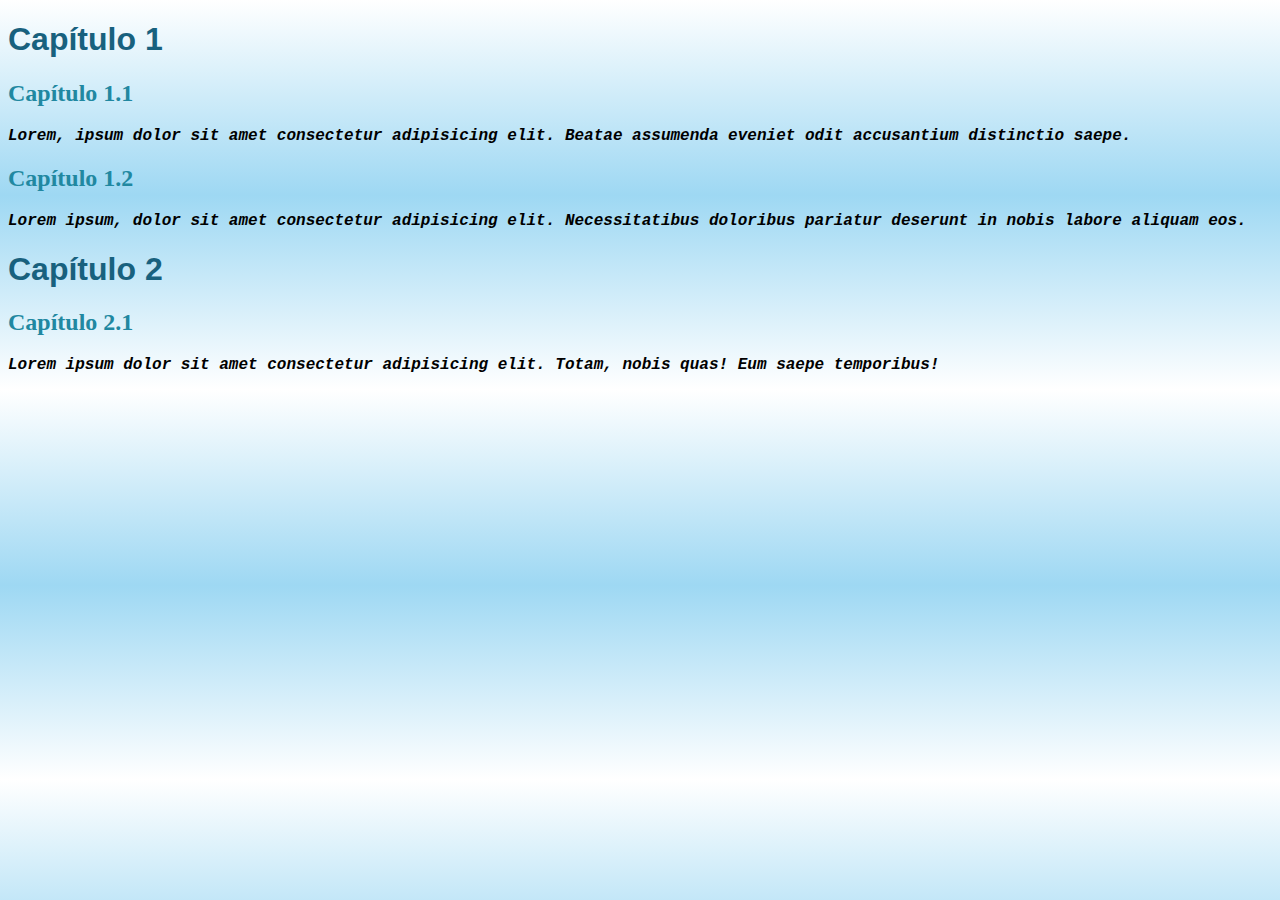
<file: OutrosProjetos/html-css/exercicios/ex009x/index.html>
<!DOCTYPE html>
<html lang="pt-br">
<head>
    <meta charset="UTF-8">
    <meta name="viewport" content="width=device-width, initial-scale=1.0">
    <title>Estilos pontuais</title>
    <style>
        body {
            background-image: linear-gradient(0deg, white, rgb(158, 216, 243), white);
            color: black;
            font-family: Arial, Helvetica, sans-serif;
        }
        h1 {
            font-family: 'Franklin Gothic Medium', 'Arial Narrow', Arial, sans-serif;
            font-size: 2em;
            color: rgb(24, 97, 126);
        }
        h2 {
            font-family: 'Times New Roman', Times, serif;
            font-size: 1.5em;
            color: rgb(33, 136, 161);
        }
        p {
            font: italic bold 1em 'Courier New', Courier, monospace;
        }
    </style>
</head>
<body>
    <h1>Capítulo 1</h1>
    <h2>Capítulo 1.1</h2>
    <p>Lorem, ipsum dolor sit amet consectetur adipisicing elit. Beatae assumenda eveniet odit accusantium distinctio saepe.</p>
    <h2>Capítulo 1.2</h2>
    <p>Lorem ipsum, dolor sit amet consectetur adipisicing elit. Necessitatibus doloribus pariatur deserunt in nobis labore aliquam eos.</p>
    <h1>Capítulo 2</h1>
    <h2>Capítulo 2.1</h2>
    <p>Lorem ipsum dolor sit amet consectetur adipisicing elit. Totam, nobis quas! Eum saepe temporibus!</p>
</body>
</html>
</file>
<file: MeusProjetos/HTML_CSS_JS/site-teste/estilos/style.css>
* {
    font-family: Arial, Helvetica, sans-serif;
    font-size: 16px;

}

body{
    background-color: rgb(188, 154, 219);
}

main{
    background-color: white;
    width: 500px;
    margin: auto;
    padding: 10px;
    box-shadow: 3px 3px 5px rgba(0, 0, 0, alpha 0.4);
}
</file>
<file: MeusProjetos/HTML_CSS_JS/validador_formulario/style.css>
*{
    box-sizing: border-box;
}

body{
    margin: 0;
}

.tela{
    display: flex;
    height: 100vh;
    justify-content: center;
    align-items: center;
}

.telaesquerda{
    flex: 1;
    height: 100%;
    display: flex;
    justify-content: center;
    align-items: center;
    background-color: #59c4be;
}

.telaesquerda img {
    width: 80%;
    height: 75%;  
}

.teladireita {
    width: 35%;
    height: 100%;
    background-color: #8dd1ce; 
    
    padding: 50px;
}

.teladireita label{
    display: block;
    margin-bottom: 20px;
}

.teladireita input{
    border-radius: 10px;
    padding: 8px;
    width: 100%;
    outline: 0;
}

.borda{
    border: 1px solid black;
}

.erro {
    border: 2px red solid;
}

.errodiv{
    font-size: 12px;
    padding: 5px;
    color: white;
    border-radius: 10px;
    background-color: red;
}
</file>
<file: OutrosProjetos/html-css/exercicios/style.css>
body {
    background-color: rgb(69, 69, 69);
    font: 13pt Arial;
}

main {
    background-color: white;
    width: 500px;
    padding: 20px;
    margin: auto;
    border-radius: 10px;
    box-shadow: 5px 5px 5px rgba(0, 0, 0, 0.529);
}

h1 {
    color: darkgoldenrod;
}

h2 {
    color: rgb(125, 92, 8);
}

aside {
    display: block; 
    font-size: 10pt;
    text-align: justify;
    background-color: rgb(222, 222, 222);
    padding: 10px;
    border-radius: 10px;
    margin-bottom: 10px;
}

aside img {
    width: 60px; 
    display: block; 
    float: left;
    margin-right: 10px;
}

a, a:visited {
    color: rgb(34, 34, 34);
    font-weight: bolder;
}

a:hover {
    color: darkgoldenrod;
    text-decoration: none;
}
</file>
<file: MeusProjetos/HTML_CSS_JS/exemplo_CSS/formulario/style.css>
*{
    margin: 0px;
    padding: 0px;
    box-sizing: border-box;
}

body{
    background-color: #5f7C8A;
}

form{
    background-color: white;
    max-width: 500px;
    width: 70%;
    padding: 20px;
    position: absolute;
    left: 50%;
    top: 50%;
    transform: translate(-50% , -50%);
}


form h3{
    text-align: center;
    font-family: 'Lucida Sans', 'Lucida Sans Regular', 'Lucida Grande', 'Lucida Sans Unicode', Geneva, Verdana, sans-serif
}

form input[type=text] ,
form input[type=password]{
    width: 100%;
    height: 45px;
    border: 1px solid #ccc;
    padding-left: 10px;
    margin: 10px 0px;
}

form input[type=submit]{
    width: 100%;
    height: 40px;
    cursor: pointer;
    background-color: #5f7C8A;
    color: white;
    border: 0;
    border-radius: 20px;
    transition: 0.2s;
}

form input[type=submit]:hover{
    background-color: #6b8a99;
}

form input[type=text]:focus{
    outline: 0px;
}

form input[type=password]:focus{
    outline: 0px;
}
</file>
